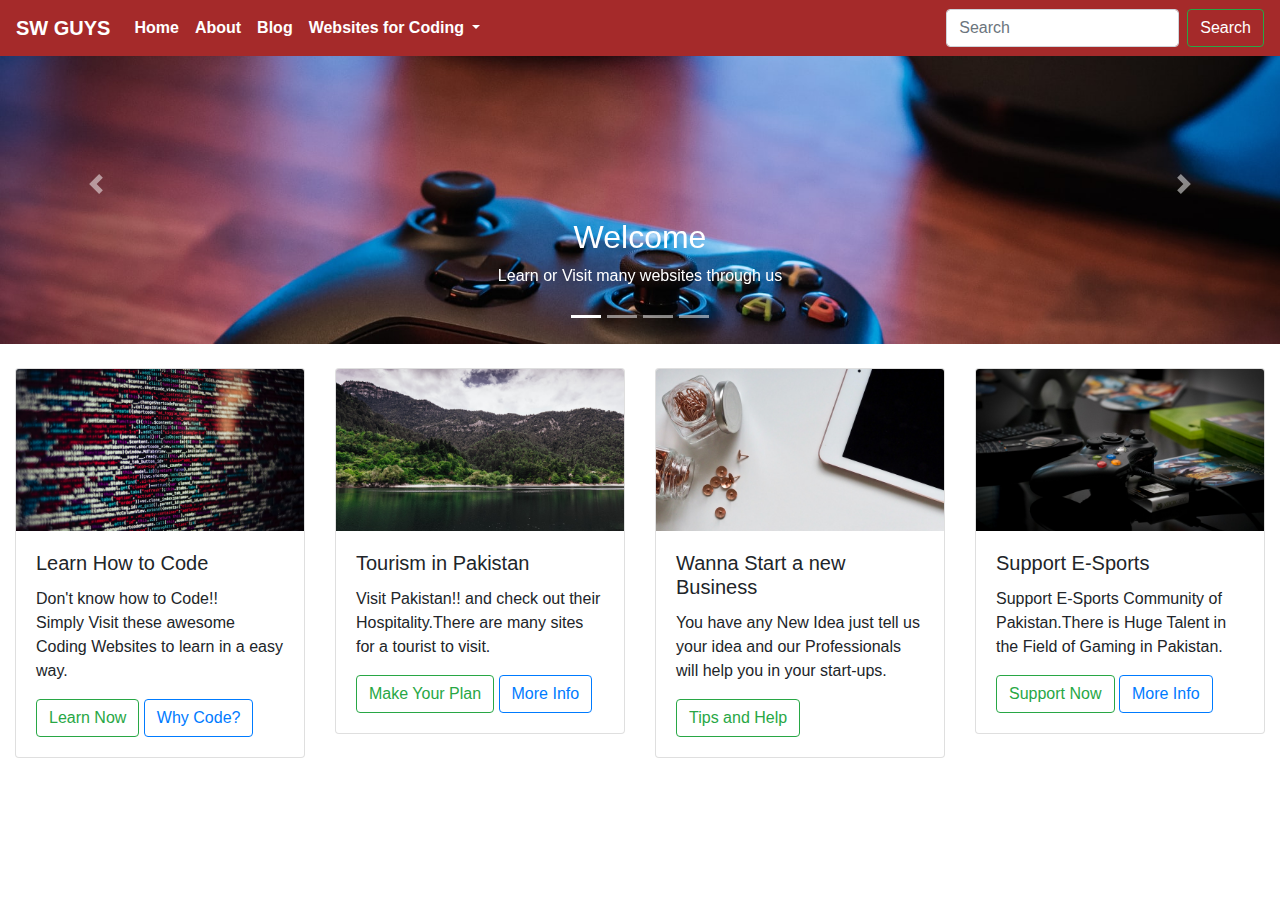
<file: index.html>
<!doctype html>
<html lang="en">

<head>
    <!-- Required meta tags -->
    <meta charset="utf-8">
    <meta name="viewport" content="width=device-width, initial-scale=1, shrink-to-fit=no">

    <!-- Bootstrap CSS -->
    <link rel="stylesheet" href="style.css">
    <link rel="stylesheet" href="bootstrap-4.5.2-dist/css/bootstrap.min.css">
    <link rel="icon" href="images/programmer.png">
  
    <title>Welcome to MCoders</title>
</head>

<body>
    <nav id="mainbar" class="navbar fixed-top navbar-expand-xl navbar-light bg-light">
        <a class="navbar-brand white" href="#">SW GUYS</a>
        <button class="navbar-toggler" type="button" data-toggle="collapse" data-target="#navbarSupportedContent"
            aria-controls="navbarSupportedContent" aria-expanded="false" aria-label="Toggle navigation">
            <span class="navbar-toggler-icon"></span>
        </button>

        <div class="collapse navbar-collapse" id="navbarSupportedContent">
            <ul class="navbar-nav mr-auto">
                <li class="nav-item active">
                    <a class="nav-link white" href="#">Home<span class="sr-only">(current)</span></a>
                </li>
                <li class="nav-item">
                    <a class="nav-link white" href="About.html">About</a>
                </li>
                <li class="nav-item">
                    <a class="nav-link white" href="blog.html">Blog</a>
                </li>
                <li class="nav-item dropdown">
                    <a class="nav-link dropdown-toggle  white" href="#" id="navbarDropdown" role="button"
                        data-toggle="dropdown" aria-haspopup="true" aria-expanded="false">
                        Websites for Coding
                    </a>
                    <div class="dropdown-menu  " aria-labelledby="navbarDropdown">
                        <a class="dropdown-item ho" href="https://www.w3schools.com/"
                            title="A good Website for a Beginner to learn and helps you to learn the technologies which are in in the Job Market">W3Schools</a>
                        <a class="dropdown-item ho" href="https://www.javatpoint.com/"
                            title="As its Name is Javatpoint it doesn't mean it will only contain a the topics of Java only. It covers alot of technlogies.">Javatpoint</a>
                        <a class="dropdown-item ho" href="https://www.geeksforgeeks.org/"
                            title="It is high level website which covers many Intermediate Topics and their learning">GeeksforGeeks</a>

                    </div>
                </li>

            </ul>
            <form class="form-inline my-2 my-lg-0">
                <input class="form-control mr-sm-2" type="search" placeholder="Search" aria-label="Search">
                <button class="btn btn-outline-success my-2 my-sm-0 white" type="submit">Search</button>
            </form>
        </div>
    </nav>
    <div id="carouselExampleIndicators" class="carousel slide carousel-fade my-4" data-ride="carousel">
        <ol class="carousel-indicators">
            <li data-target="#carouselExampleIndicators" data-slide-to="0" class="active"></li>
            <li data-target="#carouselExampleIndicators" data-slide-to="1"></li>
            <li data-target="#carouselExampleIndicators" data-slide-to="2"></li>
            <li data-target="#carouselExampleIndicators" data-slide-to="3"></li>
        </ol>
        <div class="carousel-inner">
            <div class="carousel-item active">
                <img src="images/game(for nav).jpg" class="d-block img-fluid" alt="...">
                <div class="carousel-caption d-none d-md-block">
                    <h2>Welcome</h2>
                    <p>Learn or Visit many websites through us </p>
                </div>
            </div>
            <div class="carousel-item ">
                <img src="images/PC.jpg" class="d-block img-fluid " alt="...">
                <div class="carousel-caption d-none d-md-block">
                    <h2 class="blue">Computer Enthusiast ?</h2>
                    <p class="blue">Learn about the best topics of your choice in our website </p>
                </div>
            </div>
            <div class="carousel-item">
                <img src="images/mosque.jpg" class="d-block img-fluid" alt="...">
                <div class="carousel-caption d-none d-md-block">
                    <h2>Tourist?</h2>
                    <p>Visit many greatest Tourism sites </p>
                </div>
            </div>
            <div class="carousel-item">
                <img src="images/business1.jpg" class="d-block img-fluid" alt="...">
                <div class="carousel-caption d-none d-md-block">
                    <h2>Want to Start a Business?</h2>
                    <p>Learn from our Professionals</p>
                </div>
            </div>
        </div>
        <a class="carousel-control-prev" href="#carouselExampleIndicators" role="button" data-slide="prev">
            <span class="carousel-control-prev-icon" aria-hidden="true"></span>
            <span class="sr-only">Previous</span>
        </a>
        <a class="carousel-control-next" href="#carouselExampleIndicators" role="button" data-slide="next">
            <span class="carousel-control-next-icon" aria-hidden="true"></span>
            <span class="sr-only">Next</span>
        </a>
    </div>
    <div class="card-group">
        <div class="col mb-4">
            <div class="card">
                <img src="images/code.jpg" class="card-img-top" alt="...">
                <div class="card-body">
                    <h5 class="card-title">Learn How to Code</h5>
                    <p class="card-text">Don't know how to Code!! <br> Simply Visit these awesome Coding Websites to
                        learn in a easy way.</p>
                    <a href="https://www.w3schools.com/" class="btn btn-outline-success " tabindex="-1"
                        role="button">Learn Now</a>
                    <a href="https://www.rasmussen.edu/degrees/technology/blog/why-learn-to-code/"
                        class="btn btn-outline-primary " tabindex="-1" role="button">Why Code?</a>
                </div>
            </div>
        </div>
        <div class="col mb-4">
            <div class="card">
                <img src="images/Tourism.jpg" class="card-img-top" alt="...">
                <div class="card-body">
                    <h5 class="card-title">Tourism in Pakistan</h5>
                    <p class="card-text">Visit Pakistan!! and check out their Hospitality.There are many sites for a
                        tourist to visit.</p>
                    <a href="https://www.tripadvisor.com/Attractions-g293959-Activities-c42-Pakistan.html"
                        class="btn btn-outline-success " tabindex="-1" role="button">Make Your Plan</a>
                    <a href="https://en.wikipedia.org/wiki/Tourism_in_Pakistan" class="btn btn-outline-primary "
                        tabindex="-1" role="button">More Info</a>
                </div>
            </div>
        </div>
        <div class="col mb-4">
            <div class="card">
                <img src="images/business.jpg" class="card-img-top" alt="...">
                <div class="card-body">
                    <h5 class="card-title">Wanna Start a new Business</h5>
                    <p class="card-text">You have any New Idea just tell us your
                        idea and our Professionals will help you in your start-ups.</p>
                    <a href="https://www.businessknowhow.com/" class="btn btn-outline-success btn-md " tabindex="-1"
                        role="button">Tips and Help</a>

                </div>
            </div>
        </div>
        <div class="col mb-4">
            <div class="card">
                <img src="images/game.jpg" class="card-img-top" alt="...">
                <div class="card-body">
                    <h5 class="card-title">Support E-Sports</h5>
                    <p class="card-text">Support E-Sports Community of Pakistan.There is Huge Talent in the Field of
                        Gaming in Pakistan.</p>
                    <a href="https://esportspak.com/" class="btn btn-outline-success " tabindex="-1"
                        role="button">Support Now</a>
                    <a href="https://pcgofficial.com/article/rise-of-esports-in-pakistan/20"
                        class="btn btn-outline-primary " tabindex="-1" role="button">More Info</a>

                </div>
            </div>
        </div>
    </div>

    <!-- Optional JavaScript -->
    <!-- jQuery first, then Popper.js, then Bootstrap JS -->
    <script src="https://code.jquery.com/jquery-3.5.1.slim.min.js"
        integrity="sha384-DfXdz2htPH0lsSSs5nCTpuj/zy4C+OGpamoFVy38MVBnE+IbbVYUew+OrCXaRkfj"
        crossorigin="anonymous"></script>
    <script src="https://cdn.jsdelivr.net/npm/popper.js@1.16.1/dist/umd/popper.min.js"
        integrity="sha384-9/reFTGAW83EW2RDu2S0VKaIzap3H66lZH81PoYlFhbGU+6BZp6G7niu735Sk7lN"
        crossorigin="anonymous"></script>
    <script src="https://stackpath.bootstrapcdn.com/bootstrap/4.5.2/js/bootstrap.min.js"
        integrity="sha384-B4gt1jrGC7Jh4AgTPSdUtOBvfO8shuf57BaghqFfPlYxofvL8/KUEfYiJOMMV+rV"
        crossorigin="anonymous"></script>

</body>

</html>
</file>
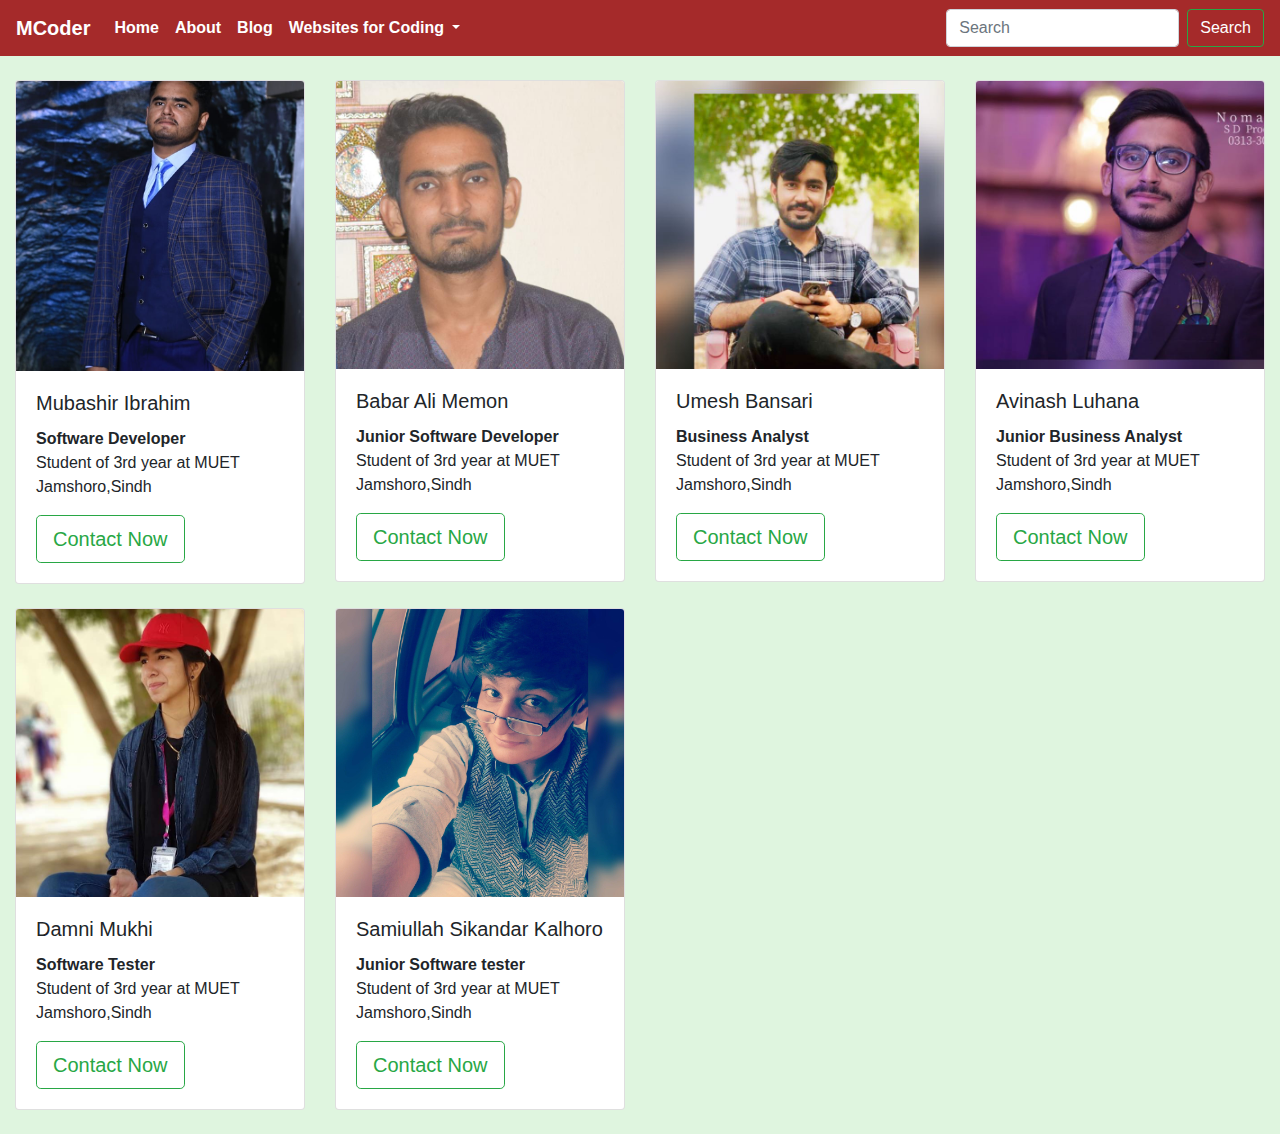
<file: About.html>
<!DOCTYPE html>
<html lang="en">

<head>
    <meta charset="UTF-8">
    <meta name="viewport" content="width=device-width, initial-scale=1.0">
    <title>About</title>
    <link rel="icon" href="images/programmer.png">
    <link rel="stylesheet" href="style(about).css">
    <link rel="stylesheet" href="bootstrap-4.5.2-dist/css/bootstrap.min.css">
</head>

<body>
    <nav id="mainbar" class="navbar fixed-top navbar-expand-xl navbar-light bg-light">
        <a class="navbar-brand white" href="#">MCoder</a>
        <button class="navbar-toggler" type="button" data-toggle="collapse" data-target="#navbarSupportedContent"
            aria-controls="navbarSupportedContent" aria-expanded="false" aria-label="Toggle navigation">
            <span class="navbar-toggler-icon"></span>
        </button>

        <div class="collapse navbar-collapse" id="navbarSupportedContent">
            <ul class="navbar-nav mr-auto">
                <li class="nav-item active">
                    <a class="nav-link white" href="index.html">Home<span class="sr-only">(current)</span></a>
                </li>
                <li class="nav-item">
                    <a class="nav-link white" href="#">About</a>
                </li>
                <li class="nav-item">
                    <a class="nav-link white" href="blog.html">Blog</a>
                </li>
                <li class="nav-item dropdown">
                    <a class="nav-link dropdown-toggle white" href="#" id="navbarDropdown" role="button"
                    data-toggle="dropdown" aria-haspopup="true" aria-expanded="false">
                    Websites for Coding
                </a>
                <div class="dropdown-menu  " aria-labelledby="navbarDropdown">
                    <a class="dropdown-item ho" href="https://www.w3schools.com/"
                        title="A good Website for a Beginner to learn and helps you to learn the technologies which are in in the Job Market">W3Schools</a>
                    <a class="dropdown-item ho" href="https://www.javatpoint.com/" title="As its Name is Javatpoint it doesn't mean it will only contain a the topics of Java only. It covers alot of technlogies.">Javatpoint</a>
                    <a class="dropdown-item ho" href="https://www.geeksforgeeks.org/" title="It is high level website which covers many Intermediate Topics and their learning">GeeksforGeeks</a>

                </div>
                </li>

            </ul>
            <form class="form-inline my-2 my-lg-0">
                <input class="form-control mr-sm-2" type="search" placeholder="Search" aria-label="Search">
                <button class="btn btn-outline-success my-2 my-sm-0 white" type="submit">Search</button>
            </form>
        </div>
    </nav>

    <div class="card-group row-cols-md-4 " style="margin-top: 80px;">
        <div class="col mb-4">
            <div class="card">
                <img src="images/mubi.jpg" class="card-img-top" alt="...">
                <div class="card-body">
                    <h5 class="card-title">Mubashir Ibrahim</h5>
                    <p class="card-text"> <b>Software Developer</b> <br>Student of 3rd year at MUET Jamshoro,Sindh</p>
                    <a href="https://web.facebook.com/mubashir.qureshi.583/" class="btn btn-outline-success btn-lg " tabindex="-1"
                        role="button">Contact Now</a>
                
                </div>
            </div>
        </div>
        <div class="col mb-4">
            <div class="card">
                <img src="images/baber.jpg" class="card-img-top" alt="...">
                <div class="card-body">
                    <h5 class="card-title">Babar Ali Memon</h5>
                    <p class="card-text"><b>Junior Software Developer </b><br>Student of 3rd year at MUET Jamshoro,Sindh
                    </p>
                    <a href="https://web.facebook.com/profile.php?id=100010575124021" class="btn btn-lg btn-outline-success "
                        tabindex="-1" role="button">Contact Now</a>
                   

                </div>
            </div>
        </div>
        <div class="col mb-4">
            <div class="card">
                <img src="images/ume.jpg" class="card-img-top" alt="...">
                <div class="card-body">
                    <h5 class="card-title">Umesh Bansari</h5>
                    <p class="card-text"> <b> Business Analyst </b> <br>Student of 3rd year at MUET Jamshoro,Sindh</p>
                    <a href="https://web.facebook.com/profile.php?id=100015444212329" class="btn btn-lg btn-outline-success "
                        tabindex="-1" role="button">Contact Now</a>
                    
                </div>
            </div>
        </div>
        <div class="col mb-4">
            <div class="card">
                <img src="images/avi.jpg" class="card-img-top" alt="...">
                <div class="card-body">
                    <h5 class="card-title">Avinash Luhana</h5>
                    <p class="card-text"> <b> Junior Business Analyst</b><br>Student of 3rd year at MUET Jamshoro,Sindh
                    </p>
                    <a href="https://web.facebook.com/Avinash.kumar.luhana" class="btn btn-lg btn-outline-success "
                        tabindex="-1" role="button">Contact Now</a>
                    

                </div>
            </div>
        </div>
        <div class="col mb-4">
            <div class="card">
                <img src="images/CR.jpeg"  class="card-img-top" alt="...">
                <div class="card-body">
                    <h5 class="card-title">Damni Mukhi</h5>
                    <p class="card-text"> <b> Software Tester </b> <br>Student of 3rd year at MUET Jamshoro,Sindh</p>
                    <a href="https://web.facebook.com/ashley.carol.1291" class="btn btn-lg btn-outline-success " tabindex="-1"
                        role="button">Contact Now</a>
                    

                </div>
            </div>
        </div>
        <div class="col mb-4">
            <div class="card">
                <img src="images/sami.jpg" class="card-img-top" alt="...">
                <div class="card-body">
                    <h5 class="card-title">Samiullah Sikandar Kalhoro</h5>
                    <p class="card-text"> <b> Junior Software tester </b> <br>Student of 3rd year at MUET Jamshoro,Sindh
                    </p>
                    <a href="https://facebook.com/SamiiKalhoro" class="btn btn-lg btn-outline-success "
                        tabindex="-1" role="button">Contact Now</a>
                    

                </div>
            </div>
        </div>
    </div>

    </div>

    </div>
    <!-- Optional JavaScript -->
    <!-- jQuery first, then Popper.js, then Bootstrap JS -->
    <script src="https://code.jquery.com/jquery-3.5.1.slim.min.js"
        integrity="sha384-DfXdz2htPH0lsSSs5nCTpuj/zy4C+OGpamoFVy38MVBnE+IbbVYUew+OrCXaRkfj"
        crossorigin="anonymous"></script>
    <script src="https://cdn.jsdelivr.net/npm/popper.js@1.16.1/dist/umd/popper.min.js"
        integrity="sha384-9/reFTGAW83EW2RDu2S0VKaIzap3H66lZH81PoYlFhbGU+6BZp6G7niu735Sk7lN"
        crossorigin="anonymous"></script>
    <script src="https://stackpath.bootstrapcdn.com/bootstrap/4.5.2/js/bootstrap.min.js"
        integrity="sha384-B4gt1jrGC7Jh4AgTPSdUtOBvfO8shuf57BaghqFfPlYxofvL8/KUEfYiJOMMV+rV"
        crossorigin="anonymous"></script>
</body>

</html>
</file>
<file: style.css>
#mainbar {
    background-color: brown !important;
    width: 100% !important;
}

.card {
    display: inline-block;
}

.white {
    color: white !important;
    font-weight: bolder;
}

.ho:hover {
    background-color: lightblue !important;
    font-weight: bolder;
    color: white !important;
}
</file>
<file: style(about).css>
body
{
    background-color: rgb(223, 245, 223) !important;
    font-family: Arial, Helvetica, sans-serif !important;
}
#mainbar
{
    background-color: brown !important;
    width: 100% !important;
}
.white
{
    color: white !important;
    font-weight: bolder;
}
.ho:hover
{
    background-color: lightblue !important;
    font-weight: bolder;
    color: white !important;
}
</file>
